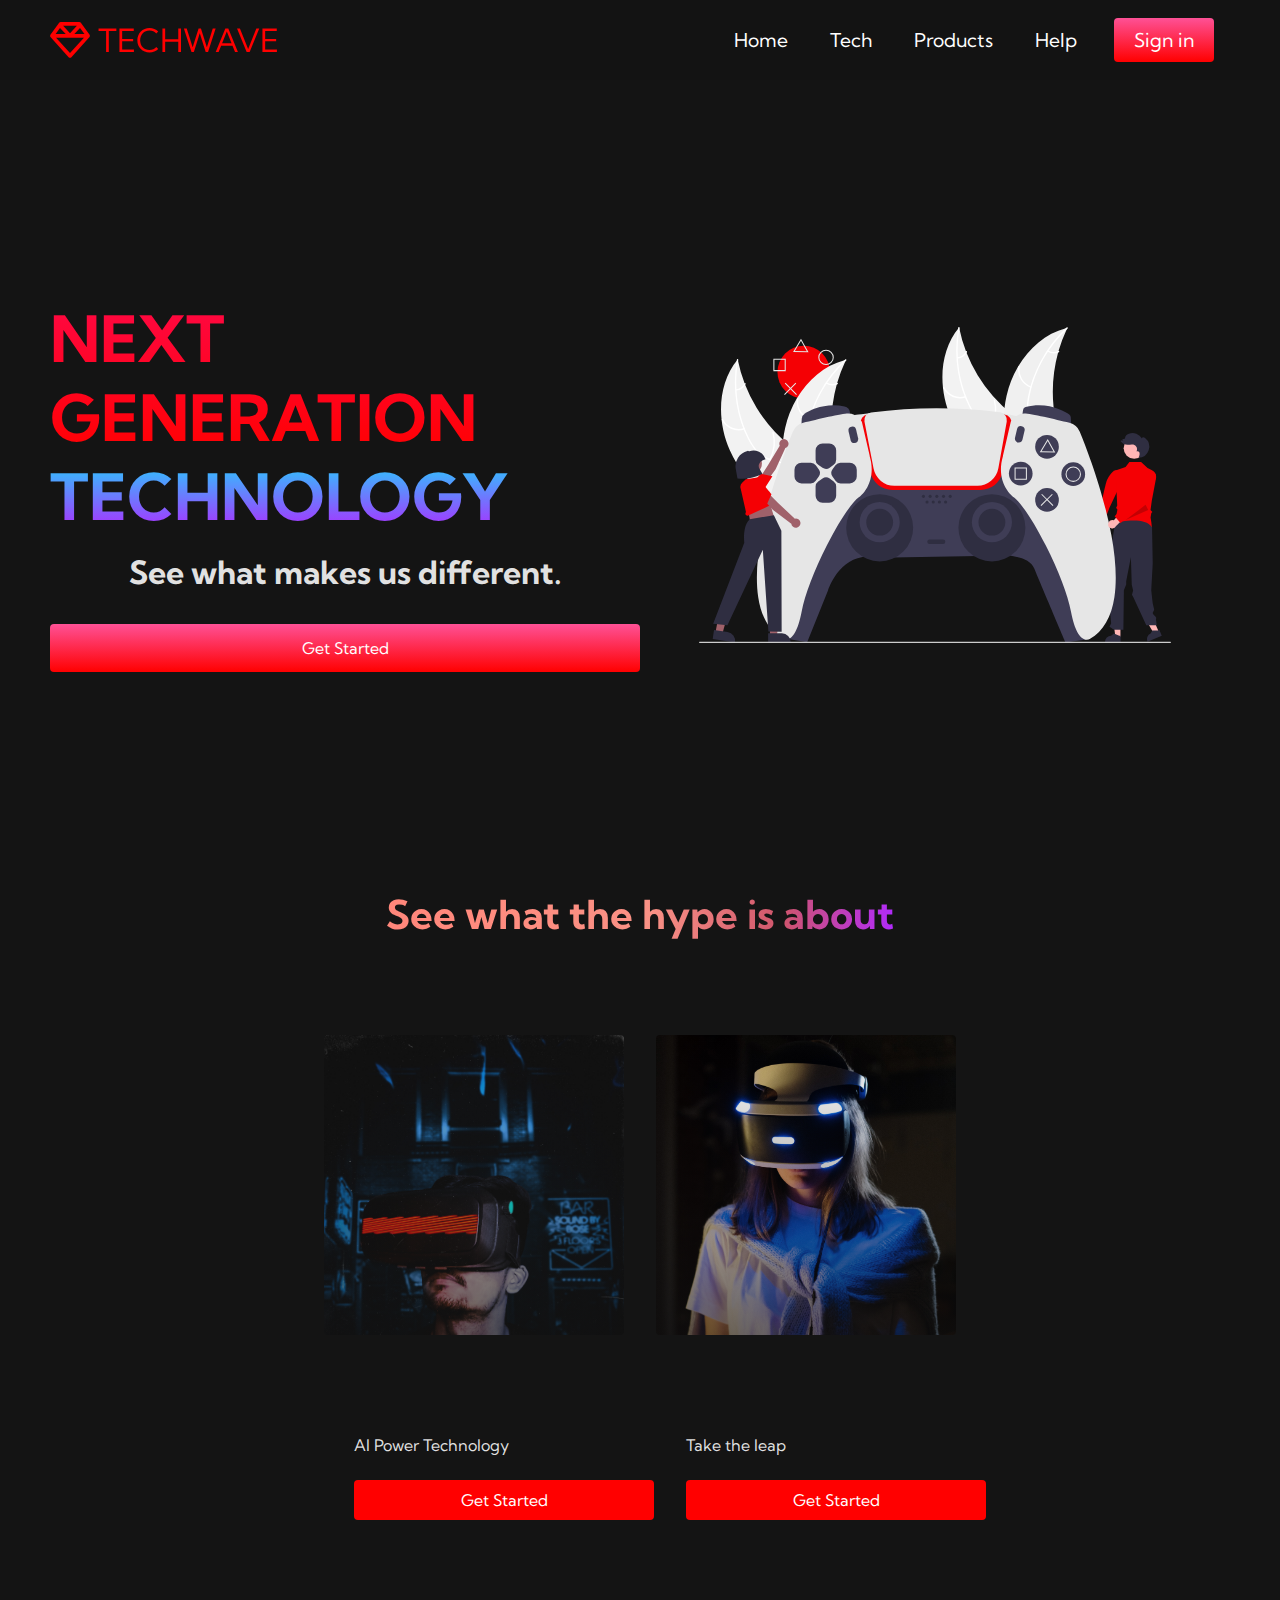
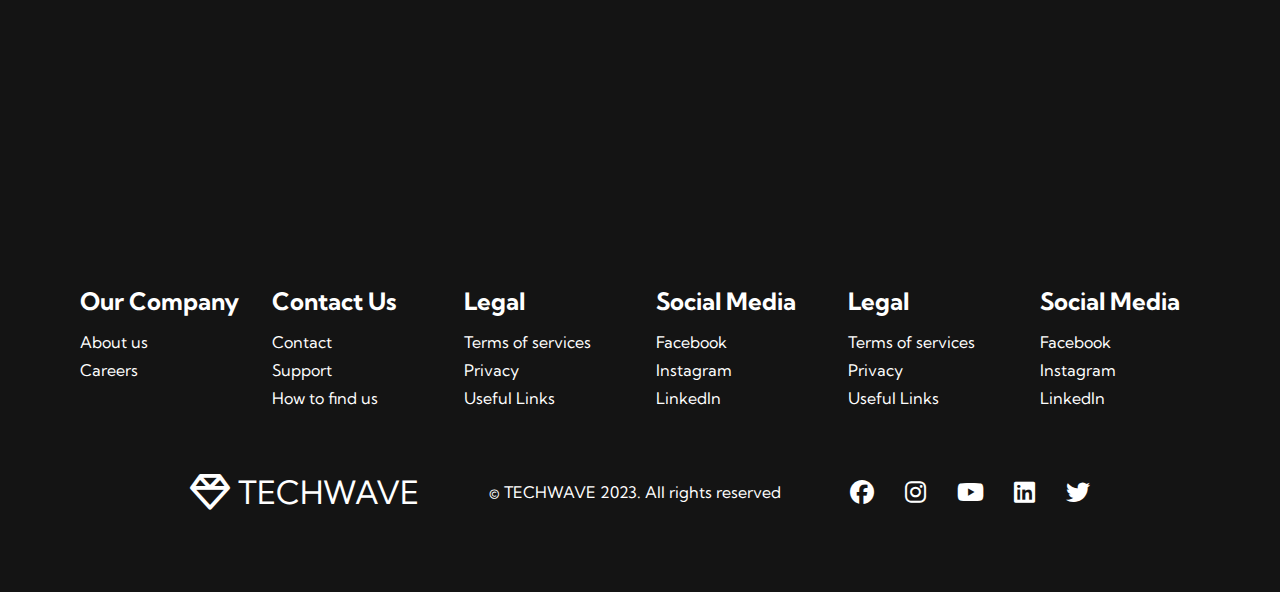
<file: HTML/index.html>
<!DOCTYPE html>
<html lang="en">
<head>
    <meta charset="UTF-8" />
    <meta name="viewport" 
    content="width=device-width,
    initial-scale=1.0" />
    
    <title>TECHWAVE Website</title>
    <link rel="stylesheet" href="../css/styles.css"/>
    <link rel="stylesheet" href="https://use.font-awesome.com/releases/v5.14.0/css/all.css" integrity="sha384-HzLeBuhoNPvSl5KYnjx0BT+WB0QEEqLprO+NBkkk5gbc67FTaL7XIGa2w1L0Xbgc" crossorigin="anonymous">
    <link href="https://fonts.googleapis.com/css2?family=Kumbh+Sans:wght@400;700&display=swap" rel="stylesheet"/>


    <link rel="stylesheet" href="https://cdnjs.cloudflare.com/ajax/libs/font-awesome/6.4.0/css/all.min.css"/> 

     <link rel="preconnect" href="https://fonts.googleapis.com">
<link rel="preconnect" href="https://fonts.gstatic.com" crossorigin>
<link href="https://fonts.googleapis.com/css2?family=Kumbh+Sans:wght@700&display=swap" rel="stylesheet">
    
</head>
<body onload="slider()">

   <!-- Navbar Section -->
    <nav class="navbar">
        <div class="navbar__container">
            <a href="/" id="navbar__logo"> <i class="fa-sharp fa-regular fa-gem fa-lg"></i>TECHWAVE</a>
                
            
            <div class="navbar__toggle" id="mobile-menu">
            <span class="bar"></span> 
            <span class="bar"></span>
            <span class="bar"></span>
        </div>
        <ul class="navbar__menu">
            <li class="navbar__item">
                <a href="index.html" class="navbar__links">Home</a> </li>
            <li class="navbar__item">
                <a href="https://www.wired.co.uk/topic/technology" class="navbar__links">Tech</a> </li>
            <li class="navbar__item">
                <a href="https://www.amazon.co.uk/s?k=technology&crid=27QIPYGIFZ1FQ&sprefix=technology%2Caps%2C247&ref=nb_sb_noss_1" class="navbar__links">Products</a>
            </li>
            <li class="navbar__item">
                <a href="contact.html" class="navbar__links">Help</a>
            </li>
            <li class="navbar__btn"><a href="../PHP/in.php" 
                class="button">Sign in</a></li>
        </ul>
        </div>
    </nav>

    <!-- Hero Section -->
    <div class="main">
        <div class="main__container">
            <div class="main__content">
                <h1>NEXT GENERATION</h1>
                <h2>TECHNOLOGY</h2>
                <P>See what makes us different.</P>
                <button class="main__btn"><a href="/">Get Started</a></button>
            </div>


            <div class ="slider">
                <div class="main__img--container">
                <img src="../images/pic1.svg" alt="pic" id="main__img"/> 
                <script src="../JavaScript/ap.js"></script>
            </div>
        </div>
    </div>
                

    <!-- Services Section -->
    <div class="services">
        <h1>See what the hype is about</h1>
        <div class="services__container">
            <div class="services__card">
                <p>AI Power Technology</p>
                <button>Get Started</button>
            </div>
            
            <div class="services__card">
                <p>Take the leap</p> 
                <button>Get Started</button>
            </div>
        </div>
    </div>

    <!-- Footer Section -->
    <div class="footer__container">
        <div class="footer__links">
            <div class="footer__link--wrapper">
                <div class="footer__link--items">
                    
                    <h2>Our Company</h2>
                    <a href="https://www.aboutamazon.co.uk/?utm_source=gateway&utm_medium=footer">About us</a>
                    <a href="https://www.amazon.jobs/en-gb">Careers</a>
                    
                </div>
                <div class="footer__link--items">
                    <h2>Contact Us</h2>
                    <a href="https:https://www.amazon.co.uk/gp/help/customer/display.html?tag=mh0a9-21&hvadid=&hvpos=&hvexid={aceid}&hvnetw=o&hvrand=&hvpone=&hvptwo=&hvqmt=e&hvdev=c&ref=pd_sl_8eu4js1kmd_e">Contact</a>
                    <a href="https://www.amazon.co.uk/gp/help/customer/display.html?tag=mh0a9-21&hvadid=&hvpos=&hvexid={aceid}&hvnetw=o&hvrand=&hvpone=&hvptwo=&hvqmt=e&hvdev=c&ref=pd_sl_8eu4js1kmd_e">Support</a>
                    <a href="https://www.google.com/maps">How to find us</a>
                    
                </div>
            </div>
             <div class="footer__link--wrapper">
                <div class="footer__link--items">
                    <h2>Legal</h2>
                    <a href="https://www.amazon.co.uk/gp/help/customer/display.html?nodeId=GLSBYFE9MGKKQXXM">Terms of services</a>
                    <a href="https://www.amazon.co.uk/gp/help/customer/display.html?nodeId=GX7NJQ4ZB8MHFRNJ">Privacy</a>
                    <a href="https://www.amazon.co.uk/gcx/Gifts-for-everyone/gfhz/?ref_=nav_cs_giftfinder">Useful Links</a>
                    
                </div>
                <div class="footer__link--items">
                    <h2>Social Media</h2>
                    <a href="https://en-gb.facebook.com/">Facebook<br></a>
                    <a href="https://www.instagram.com/">Instagram</a>
                    <a href="https://uk.linkedin.com/">LinkedIn</a>
                    
                    
                </div>
            </div>
            <div class="footer__link--wrapper">
                <div class="footer__link--items">
                    <h2>Legal</h2>
                    <a href="https://www.amazon.co.uk/gp/help/customer/display.html?nodeId=GLSBYFE9MGKKQXXM">Terms of services</a>
                    <a href="https://www.amazon.co.uk/gp/help/customer/display.html?nodeId=GX7NJQ4ZB8MHFRNJ">Privacy</a>
                    <a href="https://www.amazon.co.uk/gcx/Gifts-for-everyone/gfhz/?ref_=nav_cs_giftfinder">Useful Links</a>
                    
                </div>
                <div class="footer__link--items">
                    <h2>Social Media</h2>
                    <a href="https://en-gb.facebook.com/">Facebook<br></a>
                    <a href="https://www.instagram.com/">Instagram</a>
                    <a href="https://uk.linkedin.com/">LinkedIn</a>
                    
                    
                </div>
            </div>
        </div>
        <!-- Social media -->
        <section class="social__media">
            <div class="social__media--wrap">
              <div class="footer__logo">
                <a href="/" id="footer__logo"><i class="fa-sharp fa-regular fa-gem fa-lg"></i>TECHWAVE</a>
              </div>
              <p class="website__rights">© TECHWAVE 2023. All rights reserved</p>
              <div class="social__icons">
                <a href="/" class="social__icon--link" target="_blank"
                  ><i class="fab fa-facebook"></i
                ></a>
                <a href="/" class="social__icon--link"
                  ><i class="fab fa-instagram"></i
                ></a>
                <a href="/" class="social__icon--link"
                  ><i class="fab fa-youtube"></i
                ></a>
                <a href="/" class="social__icon--link"
                  ><i class="fab fa-linkedin"></i
                ></a>
                <a href="/" class="social__icon--link"
                  ><i class="fab fa-twitter"></i
                ></a>
              </div>
            </div>
          </section>
    </div>
</div>
  <script src="../JavaScript/app.js"></script>
    
</body>
</html>
</file>
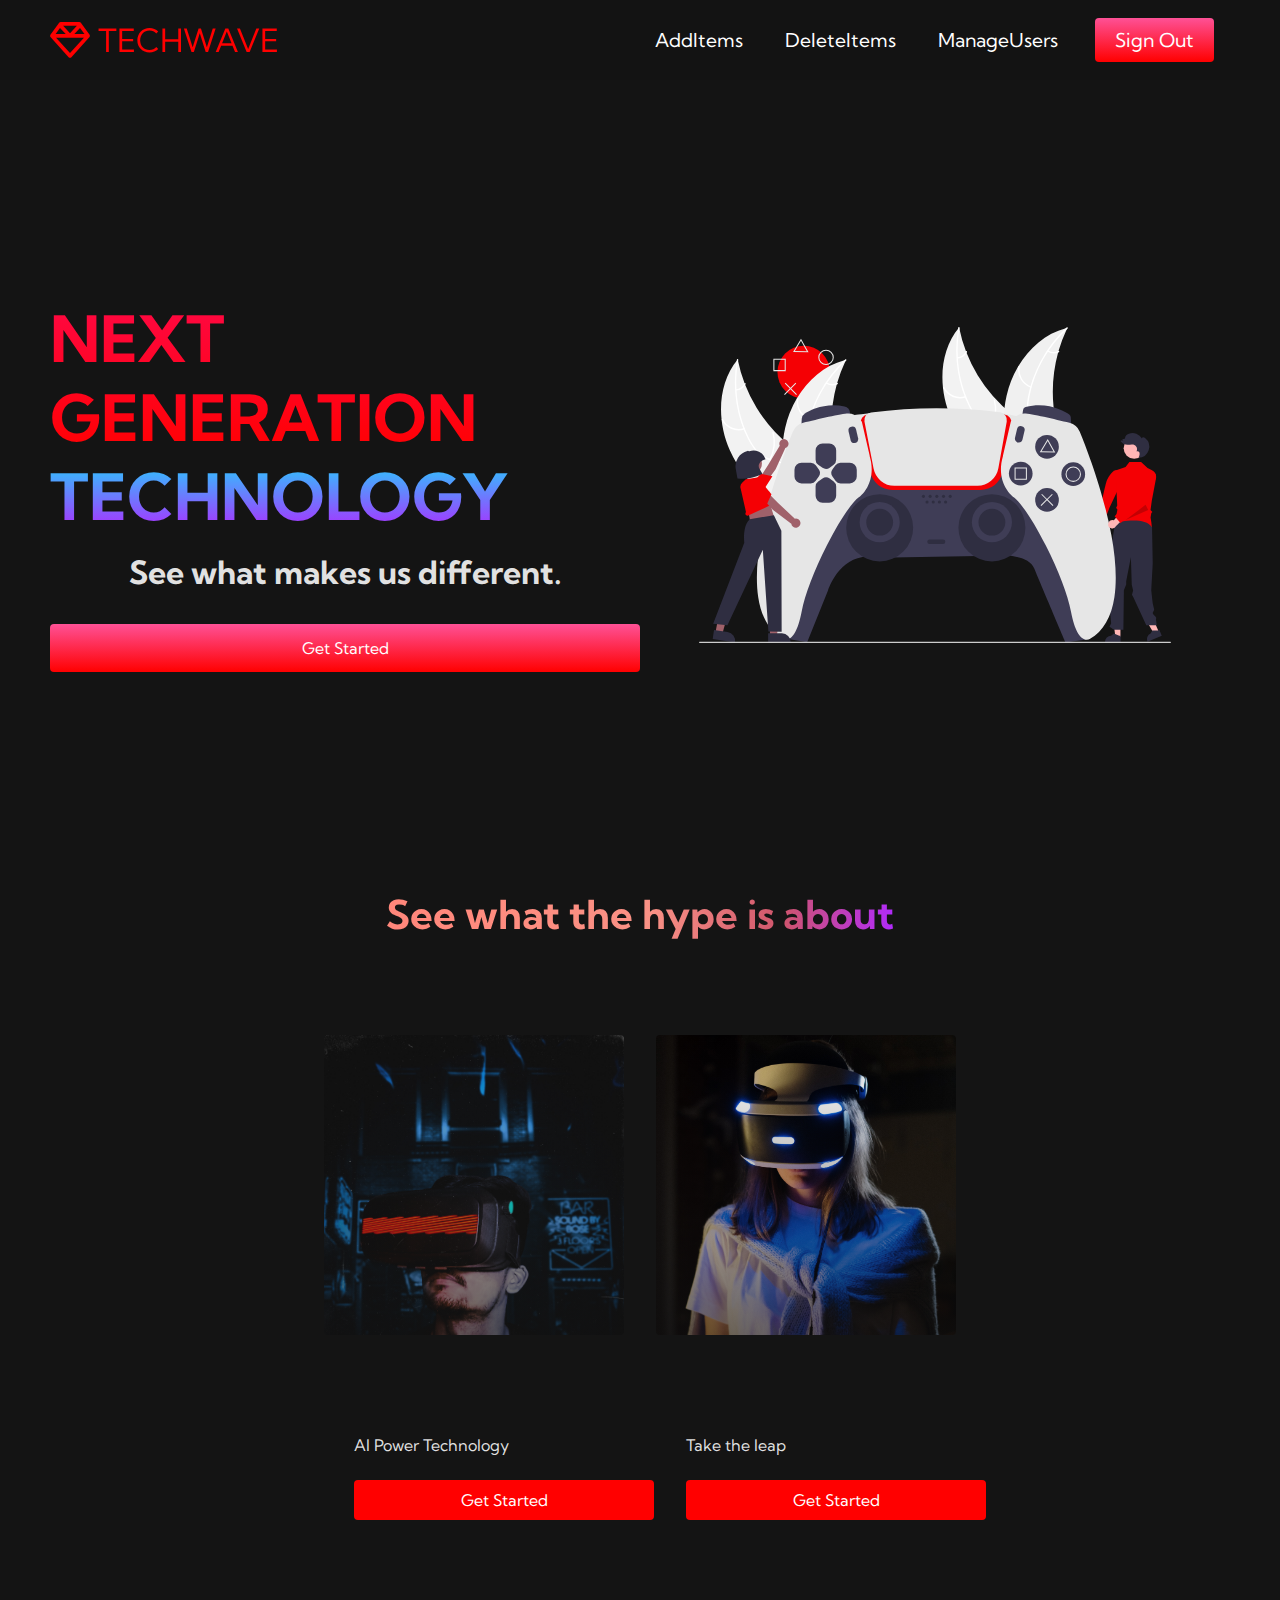
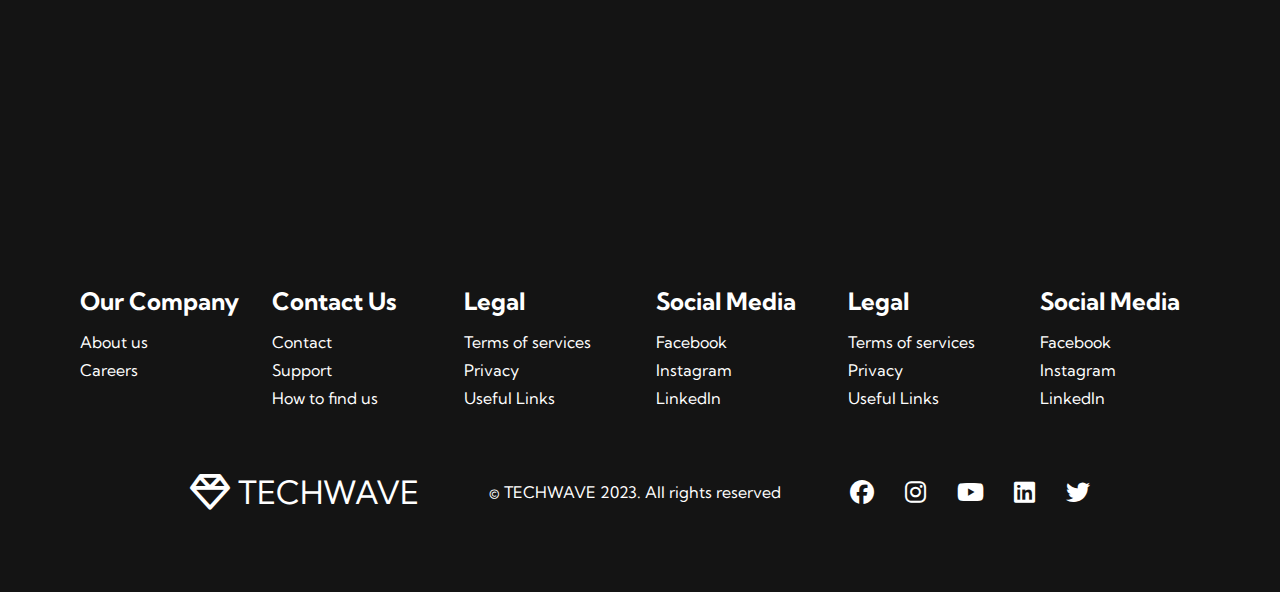
<file: HTML/AdminIndex.html>
<!DOCTYPE html>
<html lang="en">
<head>
    <meta charset="UTF-8" />
    <meta name="viewport" 
    content="width=device-width,
    initial-scale=1.0" />
    
    <title>TECHWAVE Website</title>
    <link rel="stylesheet" href="../css/styles.css"/>
    <link rel="stylesheet" href="https://use.font-awesome.com/releases/v5.14.0/css/all.css" integrity="sha384-HzLeBuhoNPvSl5KYnjx0BT+WB0QEEqLprO+NBkkk5gbc67FTaL7XIGa2w1L0Xbgc" crossorigin="anonymous">
    <link href="https://fonts.googleapis.com/css2?family=Kumbh+Sans:wght@400;700&display=swap" rel="stylesheet"/>


    <link rel="stylesheet" href="https://cdnjs.cloudflare.com/ajax/libs/font-awesome/6.4.0/css/all.min.css"/> 

     <link rel="preconnect" href="https://fonts.googleapis.com">
<link rel="preconnect" href="https://fonts.gstatic.com" crossorigin>
<link href="https://fonts.googleapis.com/css2?family=Kumbh+Sans:wght@700&display=swap" rel="stylesheet">
    
</head>
<body onload="slider()">

   <!-- Navbar Section -->
    <nav class="navbar">
        <div class="navbar__container">
            <a href="/" id="navbar__logo"> <i class="fa-sharp fa-regular fa-gem fa-lg"></i>TECHWAVE</a>
                
            
            <div class="navbar__toggle" id="mobile-menu">
            <span class="bar"></span> 
            <span class="bar"></span>
            <span class="bar"></span>
        </div>
        <ul class="navbar__menu">
            
            <li class="navbar__item">
                <a href="FormsToAddItems.html" class="navbar__links">AddItems</a> </li>
            <li class="navbar__item">
                <a href="../PHP/displayproducts.php" class="navbar__links">DeleteItems</a></li>
            <li class="navbar__item">
                <a href="../PHP/displayUsers.php" class="navbar__links">ManageUsers</a>
            </li>
            <li class="navbar__btn"><a href="index.HTML" 
                class="button">Sign Out</a></li>
        </ul> 
        </div>
    </nav>

    <!-- Hero Section -->
    <div class="main">
        <div class="main__container">
            <div class="main__content">
                <h1>NEXT GENERATION</h1>
                <h2>TECHNOLOGY</h2>
                <P>See what makes us different.</P>
                <button class="main__btn"><a href="/">Get Started</a></button>
            </div>


            <div class ="slider">
                <div class="main__img--container">
                <img src="../images/pic1.svg" alt="pic" id="main__img"/> 
                <script src="../JavaScript/ap.js"></script>
            </div>
        </div>
    </div>
                

    <!-- Services Section -->
    <div class="services">
        <h1>See what the hype is about</h1>
        <div class="services__container">
            <div class="services__card">
                <!-- <p>Experience Bliss</h6> -->
                <p>AI Power Technology</p>
                <button>Get Started</button>
            </div>
            <div class="services__card">
                 <!-- <h2>Are you Ready?</h2> -->
                <p>Take the leap</p> 
                <button>Get Started</button>
            </div>
        </div>
    </div>

    <!-- Footer Section -->
    <div class="footer__container">
        <div class="footer__links">
            <div class="footer__link--wrapper">
                <div class="footer__link--items">
                    
                    <h2>Our Company</h2>
                    <a href="https://www.aboutamazon.co.uk/?utm_source=gateway&utm_medium=footer">About us</a>
                    <a href="https://www.amazon.jobs/en-gb">Careers</a>
                    
                </div>
                <div class="footer__link--items">
                    <h2>Contact Us</h2>
                    <a href="https:https://www.amazon.co.uk/gp/help/customer/display.html?tag=mh0a9-21&hvadid=&hvpos=&hvexid={aceid}&hvnetw=o&hvrand=&hvpone=&hvptwo=&hvqmt=e&hvdev=c&ref=pd_sl_8eu4js1kmd_e">Contact</a>
                    <a href="https://www.amazon.co.uk/gp/help/customer/display.html?tag=mh0a9-21&hvadid=&hvpos=&hvexid={aceid}&hvnetw=o&hvrand=&hvpone=&hvptwo=&hvqmt=e&hvdev=c&ref=pd_sl_8eu4js1kmd_e">Support</a>
                    <a href="https://www.google.com/maps">How to find us</a>
                    
                </div>
            </div>
             <div class="footer__link--wrapper">
                <div class="footer__link--items">
                    <h2>Legal</h2>
                    <a href="https://www.amazon.co.uk/gp/help/customer/display.html?nodeId=GLSBYFE9MGKKQXXM">Terms of services</a>
                    <a href="https://www.amazon.co.uk/gp/help/customer/display.html?nodeId=GX7NJQ4ZB8MHFRNJ">Privacy</a>
                    <a href="https://www.amazon.co.uk/gcx/Gifts-for-everyone/gfhz/?ref_=nav_cs_giftfinder">Useful Links</a>
                    
                </div>
                <div class="footer__link--items">
                    <h2>Social Media</h2>
                    <a href="https://en-gb.facebook.com/">Facebook<br></a>
                    <a href="https://www.instagram.com/">Instagram</a>
                    <a href="https://uk.linkedin.com/">LinkedIn</a>
                    
                    
                </div>
            </div>
            <div class="footer__link--wrapper">
                <div class="footer__link--items">
                    <h2>Legal</h2>
                    <a href="https://www.amazon.co.uk/gp/help/customer/display.html?nodeId=GLSBYFE9MGKKQXXM">Terms of services</a>
                    <a href="https://www.amazon.co.uk/gp/help/customer/display.html?nodeId=GX7NJQ4ZB8MHFRNJ">Privacy</a>
                    <a href="https://www.amazon.co.uk/gcx/Gifts-for-everyone/gfhz/?ref_=nav_cs_giftfinder">Useful Links</a>
                    
                </div>
                <div class="footer__link--items">
                    <h2>Social Media</h2>
                    <a href="https://en-gb.facebook.com/">Facebook<br></a>
                    <a href="https://www.instagram.com/">Instagram</a>
                    <a href="https://uk.linkedin.com/">LinkedIn</a>
                    
                    
                </div>
            </div>
        </div>
        <!-- Social media -->
        <section class="social__media">
            <div class="social__media--wrap">
              <div class="footer__logo">
                <a href="/" id="footer__logo"><i class="fa-sharp fa-regular fa-gem fa-lg"></i>TECHWAVE</a>
              </div>
              <p class="website__rights">© TECHWAVE 2023. All rights reserved</p>
              <div class="social__icons">
                <a href="/" class="social__icon--link" target="_blank"
                  ><i class="fab fa-facebook"></i
                ></a>
                <a href="/" class="social__icon--link"
                  ><i class="fab fa-instagram"></i
                ></a>
                <a href="/" class="social__icon--link"
                  ><i class="fab fa-youtube"></i
                ></a>
                <a href="/" class="social__icon--link"
                  ><i class="fab fa-linkedin"></i
                ></a>
                <a href="/" class="social__icon--link"
                  ><i class="fab fa-twitter"></i
                ></a>
              </div>
            </div>
          </section>
    </div>
</div>
  <script src="../JavaScript/app.js"></script>
    
</body>
</html>
</file>
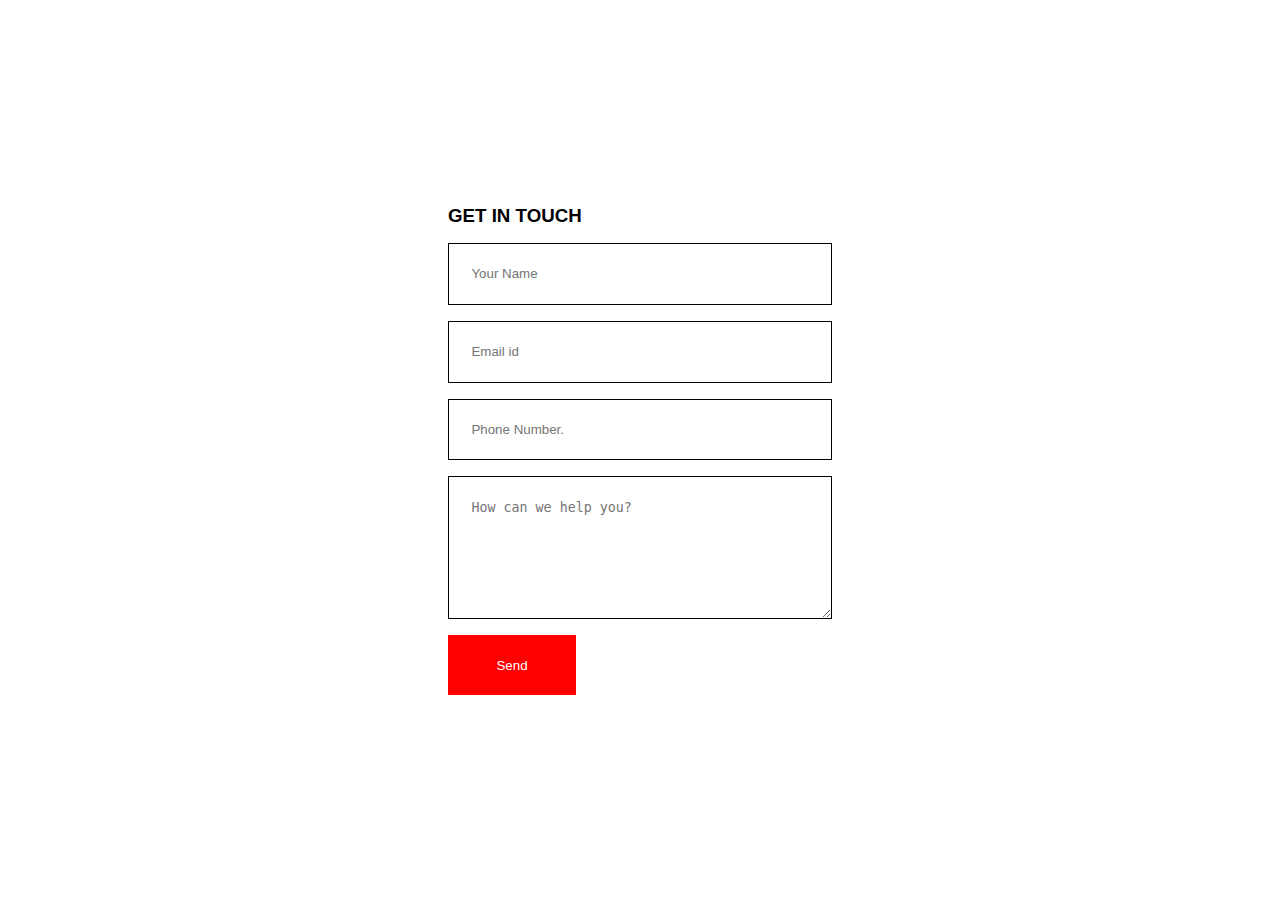
<file: HTML/contact.html>
<!DOCTYPE html>
<html lang="en">
<head>
    <meta name="viewport" content="width=device-width, initial-scale=1.0">
    <title>Document</title>
    <link rel="stylesheet" href="../css/formstyle.css">
</head>
<body>
    <div class="container">
        <form onsubmit="sendEmail(); reset(); return false;">
            <h3>GET IN TOUCH</h3>
            <input type="text" id="name" placeholder="Your Name" required>
            <input type="email" id="email" placeholder="Email id" required>
            <input type="text" id="phone" placeholder="Phone Number." required>
            <textarea id="message" rows="4" placeholder="How can we help you?"></textarea>
            <button type="submit">Send</button>
        </form>
    </div>
    <script src="https://smtpjs.com/v3/smtp.js"></script>
    <script>
        function sendEmail() {
            Email.send({
                Host : "smtp.gmail.com",
                Username : "hassanfarooq105964@gmail.com",
                Password : "HassanHa10Fa20",
                To : 'hassanfarooq105964@outlook.com',
                From : document.getElementById("email").value,
                Subject : "New Contact Form Enquiry",
                Body : "And this is the body"
            }).then(
                message => alert(message)
            );
        }
    </script>
</body>
</html>
</file>
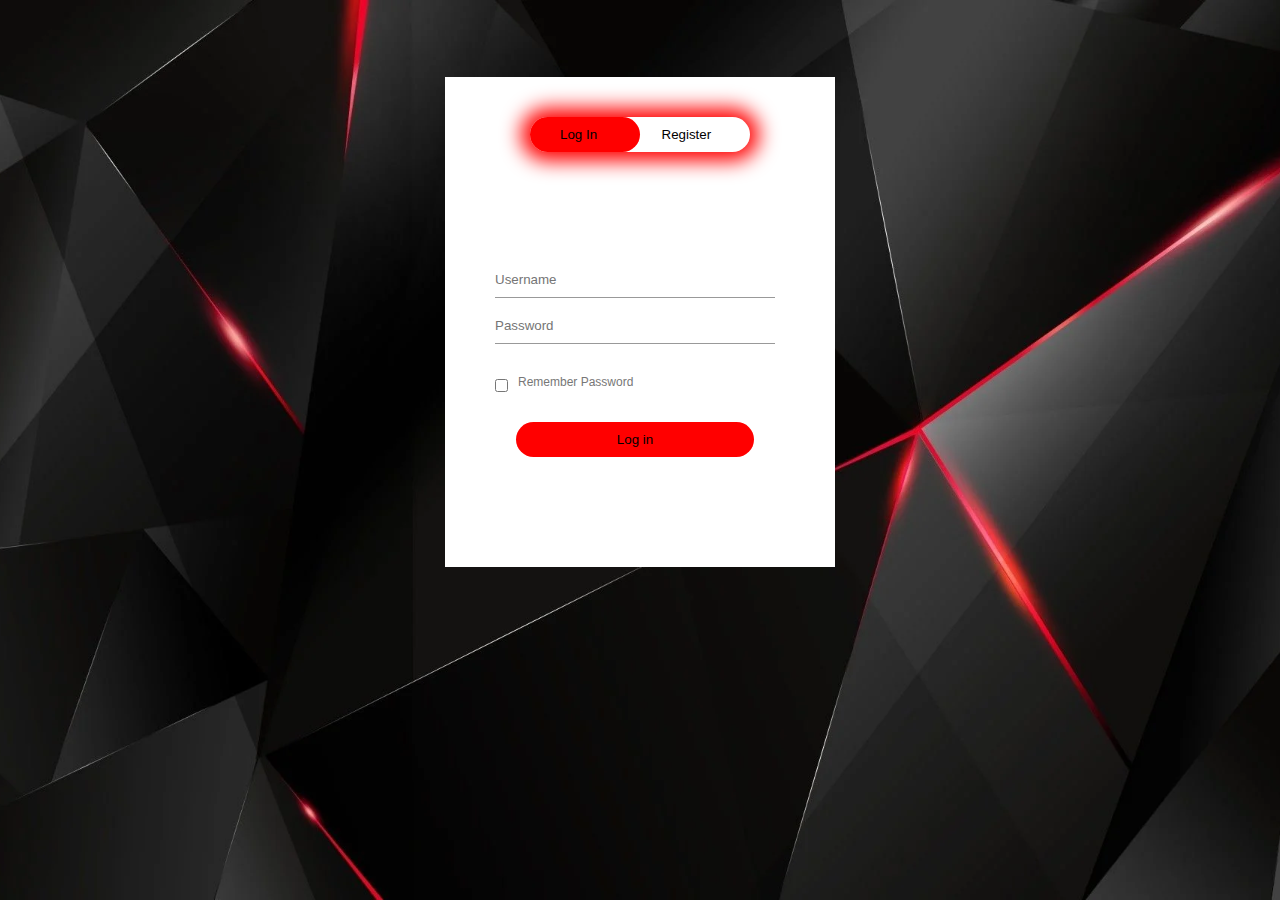
<file: HTML/in.html>
<html>
    <head>
        <title>Login Form</title>
        <link rel="stylesheet" href="../css/style.css">
        <!-- href="https://stackpath.bootstrapcdn.com/bootstrap/4.1.3/css/bootstrap.min.css"> -->
    </head>
    <body>


    <!-- *the background of the page* -->
        <div class="hero">
            <div class="form-box">
                <div class="button-box">
                     <div id="btn"></div>
                     <button type="button" class="toggle-btn"onclick="login()">Log In</button>
                     <button type="button" class="toggle-btn"onclick="register()">Register</button>
                </div>
            
                <!-- Login card -->
            <form action="../PHP/validation.php" method="post" id = "login" class="input-group">
                <input type="text" name = "user" class="input-field" placeholder="Username" required>
                <input type="password" name = "password" class="input-field" placeholder="Password" required>
                <input type="checkbox" class="check-box"> <span>Remember Password</span>
                <button type="submit" class="submit-btn">Log in</button>
            </form>


            <!-- Registration card -->
            <form action="../PHP/registration.php" method="post" id = "register" class="input-group">
                <input type="text" name= "user" class="input-field" placeholder="Username" required>
                 <input type="email" name = "eee" class="input-field" placeholder="Email Address" required>
                <input type="password" name = "password" class="input-field" placeholder="Password" required>
                <input type="text" name = "role" class="input-field" placeholder="Role" required>
                <input type="checkbox" class="check-box"> <span>I agree to the terms & conditions</span>
                <button type="submit" class="submit-btn">Register</button>
            </form>



        </div>

            </div>
            <script src="../JavaScript/app.js">
                
            </script>

</body>
</html>
</file>
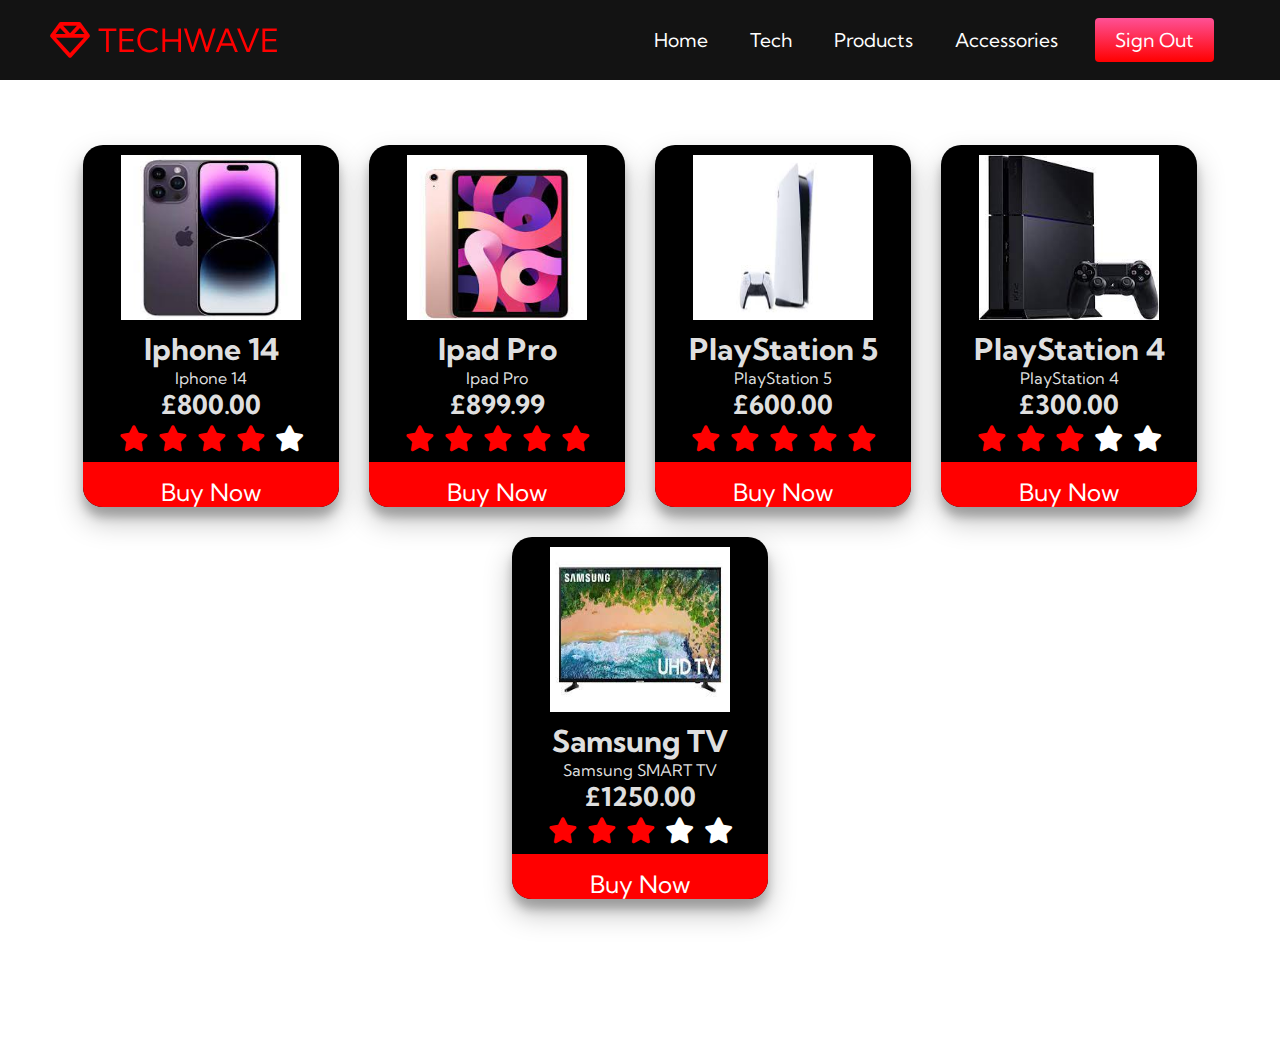
<file: HTML/product.html>
<!DOCTYPE html>
<html lang="en">
<head>
    <meta charset="UTF-8" />
    <meta name="viewport" 
    content="width=device-width,
    initial-scale=1.0" />
    
    <title>TECHWAVE Website</title>
    <link rel="stylesheet" href="../css/styles.css"/>
    <!-- <link rel="stylesheet" href="https://use.font-awesome.com/releases/v5.14.0/css/all.css" integrity="sha384-HzLeBuhoNPvSl5KYnjx0BT+WB0QEEqLprO+NBkkk5gbc67FTaL7XIGa2w1L0Xbgc" crossorigin="anonymous">
    <link href="https://fonts.googleapis.com/css2?family=Kumbh+Sans:wght@400;700&display=swap" rel="stylesheet"/> -->


    <link rel="stylesheet" href="https://cdnjs.cloudflare.com/ajax/libs/font-awesome/6.4.0/css/all.min.css"/> 

     <link rel="preconnect" href="https://fonts.googleapis.com">
<link rel="preconnect" href="https://fonts.gstatic.com" crossorigin>
<link href="https://fonts.googleapis.com/css2?family=Kumbh+Sans:wght@700&display=swap" rel="stylesheet">
    
</head>
<body>
   <!-- Navbar Section -->
    <nav class="navbar">
        <!-- the border for the logo -->
        <div class="navbar__container">
            <!-- website logo -->
            <a href="/" id="navbar__logo"> <i class="fa-sharp fa-regular fa-gem fa-lg"></i>TECHWAVE</a>
              
            
            <div class="navbar__toggle" id="mobile-menu">
            <span class="bar"></span> 
            <span class="bar"></span>
            <span class="bar"></span>
        </div>
        <ul class="navbar__menu">


                
                <!-- <div class="search-box">
                    <input class="search-txt" type="text" name="" placeholder="What are you looking for?">
                    <a class="search-btn" href="#">
                        <i class="fas fa-search"></i>
                    </a>
                </div> -->
            <li class="navbar__item">
                <a href="index.html" class="navbar__links">Home</a> </li>
            <li class="navbar__item">
                <a href="tech.html" class="navbar__links">Tech</a> </li>
            <li class="navbar__item">
                <a href="/" class="navbar__links">Products</a>
            </li>
            <li class="navbar__item">
                <a href="/" class="navbar__links">Accessories</a>
            </li>  
            <li class="navbar__btn"><a href="index.html" 
                class="button">Sign Out</a></li>
        </ul>
        </div>
    </nav>

   
        
<div class="gallery">


    <div class="content">
        <img src="../images/iphone.jpg">
        <h3>Iphone 14</h3>
        <p> Iphone 14</p>
        <h6>£800.00</h6>
        <ul>
            <li><i class="fa fa-star checked"></i></li>
            <li><i class="fa fa-star checked"></i></li>
            <li><i class="fa fa-star checked"></i></li>
            <li><i class="fa fa-star checked"></i></li>
            <li><i class="fa fa-star"></i></li>
        </ul>
        <button class = "buy-1">Buy Now</button>
    </div>


    <div class="content">
        <img src="../images/ipad.jpg">
        <h3>Ipad Pro</h3>
        <p>Ipad Pro </p>
        <h6>£899.99</h6>
        <ul>
            <li><i class="fa fa-star checked"></i></li>
            <li><i class="fa fa-star checked"></i></li>
            <li><i class="fa fa-star checked"></i></li>
            <li><i class="fa fa-star checked"></i></li>
            <li><i class="fa fa-star checked"></i></li>
        </ul>
        <button class = "buy-1">Buy Now</button>
    </div>



    <div class="content">
        <img src="../images/ps5.jpg">
        <h3>PlayStation 5</h3>
        <p>PlayStation 5 </p>
        <h6>£600.00</h6>
        <ul>
            <li><i class="fa fa-star checked"></i></li>
            <li><i class="fa fa-star checked"></i></li>
            <li><i class="fa fa-star checked"></i></li>
            <li><i class="fa fa-star checked"></i></li>
            <li><i class="fa fa-star checked"></i></li>
        </ul>
        <button class = "buy-1">Buy Now</button>
    </div>


    <div class="content">
        <img src="../images/ps4.jpg">
        <h3>PlayStation 4</h3>
        <p>PlayStation 4 </p>
        <h6>£300.00</h6>
        <ul>
            <li><i class="fa fa-star checked"></i></li>
            <li><i class="fa fa-star checked"></i></li>
            <li><i class="fa fa-star checked"></i></li>
            <li><i class="fa fa-star "></i></li>
            <li><i class="fa fa-star "></i></li>
        </ul>
        <button class = "buy-1">Buy Now</button>
    </div>


    <div class="content">
        <img src="../images/samsungTv.jpg">
        <h3>Samsung TV</h3>
        <p>Samsung SMART TV  </p>
        <h6>£1250.00</h6>
        <ul>
            <li><i class="fa fa-star checked"></i></li>
            <li><i class="fa fa-star checked"></i></li>
            <li><i class="fa fa-star checked"></i></li>
            <li><i class="fa fa-star "></i></li>
            <li><i class="fa fa-star "></i></li>
        </ul>
        <button class = "buy-1">Buy Now</button>
    </div>



    



</div>


<div class="social__media">
    <div class="social__media--wrap">
        <a href="/" id="footer__logo"><i class="fa-sharp fa-regular fa-gem fa-lg"></i>TECHWAVE</a>
    </div>
    <p class="website__rights">© TECHWAVE 2023. All rights reserved</p>
    <div class="social__icons">
        <a href="/" class="social__icon--link" target ="_blank">
            <i class="fab fa-facebook"></i>
        </a>
        <a href="/" class="social__icon--link" target ="_blank">
            <i class="fab fa-instagram"></i>
        </a>
        <a href="/" class="social__icon--link" target ="_blank">
            <i class="fab fa-twitter"></i>
        </a>
        <a href="/" class="social__icon--link" target ="_blank">
            <i class="fab fa-linkedIn"></i>
        </a>
        <a href="/" class="social__icon--link" target ="_blank">
            <i class="fab fa-youtube"></i>
        </a>
    </div>
</div>
</div>
</div>

    <script src="../JavaScript/app.js"></script>
</body>
</html>
</file>
<file: css/styles.css>
* {
    box-sizing: border-box;
    margin: 0;
    padding: 0;
    font-family: 'kumbh Sans', sans-serif;
}

body, html{
    margin: 0;
    padding: 0;
}


.navbar {
    background: #131313;
    height: 80px;
    display: flex;
    justify-content: center;
    align-items: center;
    font-size: 1.2rem;
    position: sticky;
    top: 0;
    z-index: 999;
}

.navbar__container {
    display: flex;
    justify-content: space-between;
    height: 80px;
    z-index: 1;
    width: 100%;
    max-width: 1300px;
    margin: 0 auto;
    padding: 0 50px;
}

#navbar__logo {
    background-color: red;
    background-image: linear-gradient(to top, #ff0844, 0%, red 100%);
    background-size: 100%;
    -webkit-background-clip: text;
    -moz-background-clip: text;
    -webkit-text-fill-color: transparent;
    -moz-text-fill-color: transparent;
    display: flex;
    align-items: center;
    cursor: pointer;
    text-decoration: none;
    font-size: 2rem;
}

.fa-sharp {
    margin-right: 0.5rem;
}

.navbar__menu {
    display: flex;
    align-items: center;
    list-style: none;
    text-align: center;
}

.navbar__item {
    height: 80px;
}

.navbar__links {
    color: #fff;
    display: flex;
    align-items: center;
    justify-content: center;
    text-decoration: none;
    padding: 0 1rem;
    height: 100%;
}

.navbar__btn {
    display: flex;
    justify-content: center;
    align-items: center;
    padding: 0 1rem;
    width: 100%;
}

.button {
    display: flex;
    justify-content: center;
    align-items: center;
    text-decoration: none;
    padding: 10px 20px;
    height: 100%;
    width: 100%;
    border: none;
    outline: none;
    border-radius: 4px;
    background: linear-gradient(to top, red 0%, #fe5196 100%);;
    color: #fff;
}

.button:hover {
    background: #4837ff;
    transition: all 0.3s ease;
}

.navbar__links:hover {
    color: red;
    transition: all 0.3s ease;
}

@media screen and (max-width: 960px) {
    .navbar__container {
        display: flex;
        justify-content: space-between;
        height: 80px;
        z-index: 1;
        width: 100%;
        max-width: 1300px;
        padding: 0;
    }

    .navbar__menu {
        display: grid;
        grid-template-columns: auto;
        margin: 0;
        width: 100%;
        position: absolute;
        top: -1000px;
        opacity: 0;
        transition: all 0.5s ease;
        height: 50vh;
        z-index: -1;
        background: #131313;
    }

    .navbar__menu.active {
        background: #131313;
        top: 100%;
        opacity: 1;
        transition: all 0.5s ease;
        z-index: 99;
        height: 50vh;
        font-size: 1.6rem;
    }

    #navbar__logo {
        padding-left: 25px;
    }

    .navbar__toggle .bar {
        width: 25px;
        height: 3px;
        margin: 5px auto;
        transition: all 0.3s ease-in-out;
        background: #fff;
    }

    .navbar__item {
        width: 100%;
    }

    .navbar__links {
        text-align: center;
        padding: 2rem;
        width: 100%;
        display: table;
    }

    #mobile-menu {
        position: absolute;
        top: 20%;
        right: 5%;
        transform: translate(5%, 20%);
    }

    .navbar__btn {
        padding-bottom: 2em;
    }

    .button {
        display: flex;
        justify-content: center;
        align-items: center;
        width: 80%;
        height: 80px;
        margin: 0;
    }

    .navbar__toggle .bar {
        display: block;
        cursor: pointer;
    }

    #mobile-menu.is-active .bar:nth-child(2)  {
        opacity: 0;
    }

    #mobile-menu.is-active .bar:nth-child(1)  {
        transform: translateY(8px) rotate(45deg);
    }

    #mobile-menu.is-active .bar:nth-child(3)  {
        transform: translateY(-8px) rotate(-45deg);
    }
}

/* Hero Section */
.main {
    background-color: #141414;
    width: fit-content;
    height: fit-content;
}

.main__container {
    display: grid;
    grid-template-columns: 1fr 1fr;
    align-items: center;
    justify-self: center;
    margin: 0 auto;
    height: 90vh;
    background-color: #141414;
    z-index: 1;
    width: 100%;
    max-width: 1300px;
    padding: 0 50px;
}

.main__content h1 {
    font-size: 4rem;
    background-color: #ff8177;
    background-image: linear-gradient(to top, red 0%, #ff0844 100%);
    background-size: 100%;
    -webkit-background-clip: text;
    -moz-background-clip: text;
    -webkit-text-fill-color: transparent;
    -moz-text-fill-color: transparent;
}

.main__content h2 {
    font-size: 4rem;
    background-color: #ff8177;
    background-image: linear-gradient(to top, #b721ff 0%, #21d4fd 100%);
    background-size: 100%;
    -webkit-background-clip: text;
    -moz-background-clip: text;
    -webkit-text-fill-color: transparent;
    -moz-text-fill-color: transparent;
}

.main__content p {
    margin-top: 1rem;
    font-size: 2rem;
    font-weight: 700;
}


.main__btn {
    font-size: 1rem;
    background-image: linear-gradient(to top, red 0%, #fe5196 100%);
    padding: 14px 32px;
    border: none;
    border-radius: 4px;
    color: #fff;
    margin-top: 2rem;
    cursor: pointer;
    position: relative;
    transition: all 0.35s;
    outline: none;
}

.main__btn a {
    position: relative;
    z-index: 2;
    color: #fff;
    text-decoration: none;
}

.main__btn:after {
    position: absolute;
    content: '';
    top: 0;
    left: 0;
    width: 0;
    height: 100%;
    background: #4837ff;
    transition: all 0.35s;
    border-radius: 4px;
}

.main__btn:hover {
    color: #fff;
}

.main__btn:hover:after {
    width: 100%;
}

.main__img--container {
    text-align: center;
}

#main__img {
    height: 80%;
    width: 80%;
}

/* Mobile Responsive */
@media screen and (max-width: 768px) {
    .main__container {
        display: grid;
        grid-template-columns: auto;
        align-items: center;
        justify-self: center;
        width: 100%;
        margin: 0 auto;
        height: 90vh;
    }

    .main__content {
        text-align: center;
        margin-bottom: 4rem;
    }

    .main__content h1 {
        font-size: 2.5rem;
        margin-top: 2rem;
    }


    .main__content h2 {
        font-size: 3rem;
    }

    .main__content p {
        margin-top: 1rem;
        font-size: 1.5rem;
    }
}


@media screen and (max-width: 480%) {
    .main__content h1 {
        font-size: 2rem;
        margin-top: 3rem;
    }

    .main__content h2 {
        font-size: 2rem;
    }

    .main__content p {
        margin-top: 2rem;
        font-size: 1.5rem;
    }

    .main__btn {
        padding: 12px 36px;
        margin: 2.5rem 0;
    }
}

/* Services Section CSS */
.services {
    background: #141414;
    display: flex;
    flex-direction: column;
    align-items: center;
    height: 100vh;
}

.services h1 {
    background-color: #ff8177;
    background-image: linear-gradient(
        to right,
        #ff8177 0%,
        #ff867a 0%,
        #ff8c7f 21%,
        #f99185 52%,
        #cf556c 78%,
        #b12afb 100%
    );
    background-size: 100%;
    margin-bottom: 5rem;
    font-size: 2.5rem;
    -webkit-background-clip: text;
    -moz-background-clip: text;
    -webkit-text-fill-color: transparent;
    -mox-text-fill-color: transparent;
}

.services__container {
    display: flex;
    justify-content: center;
    flex-wrap: wrap;
}

.services__card {
    margin: 1rem;
    height: 300px;
    width: 300px;
    border-radius: 4px;
    background-image: linear-gradient(to bottom, rgba(0,0,0,0) 0%, rgba(17, 17, 17, 0.6) 100%), url("../images/vr.jpg");
    background-size: cover;
    position: relative;
    color: #fff;
}


.services__card:nth-child(2) {
    background-image: linear-gradient(to bottom, rgba(0, 0, 0, 0) 0%, rgba(17, 17, 17, 0.6) 100%), url("../images/torch.jpg");
}

.services h2 {
    position: absolute;
    top: 350%;
    left: 30px;
}

.services__card p {
    position: absolute;
    top: 400px;
    left: 30px;
}

.services__card button {
    color: #fff;
    padding: 10px 20px;
    border: none;
    outline: none;
    border-radius: 4px;
    background: red;
    position: absolute;
    top: 440px;
    left: 30px;
    font-size: 1rem;
    cursor: pointer;
}

.services__card:hover {
    transform: scale(1.075);
    transition: 0.2s ease-in;
    cursor: pointer;
}

@media screen and (max-width: 960px) {
    .services {
        height: 1600px;
    }

    .services h1 {
        font-size: 2rem;
        margin-top: 12rem;
    }
}

@media screen and (max-width: 480px) {
    .services {
        height: 1400px;
    }

    .services h1 {
        font-size: 1.2rem;
    }

    .services__card {
        width: 300px;
    }
}

/* Footer CSS */

.footer__container {
    background-color: #141414;
    padding: 5rem 0;
    display: flex;
    flex-direction: column;
    justify-content: center;
    align-items: center;
}

#footer__logo {
    color: #fff;
    display: flex;
    align-items: center;
    cursor: pointer;
    text-decoration: none;
    font-size: 2rem;
}

.footer__links {
    width: 100%;
    max-width: 1000px;
    display: flex;
    justify-content: center;
}

.footer__link--wrapper {
    display: flex;
}

.footer__link--items {
    display: flex;
    flex-direction: column;
    align-items: flex-start;
    margin: 16px;
    text-align: left;
    width: 160px;
    box-sizing: border-box;
}

.footer__link--items h2 {
    margin-bottom: 16px;
}

.footer__link--items > h2 {
    color: #fff;
}

.footer__link--items a {
    color: #fff;
    text-decoration: none;
    margin-bottom: 0.5rem;
}

.footer__link--items a:hover {
    color: blue;
    transition: 0.3s ease-out;
}

/* Social Icons */
.social__icon--link {
    color: #fff;
    font-size: 24px;
  }
  
  .social__media {
    max-width: 1000px;
    width: 100%;
  }
  
  .social__media--wrap {
    display: flex;
    justify-content: space-between;
    align-items: center;
    width: 90%;
    max-width: 1000px;
    margin: 40px auto 0 auto;
  }
  
  .social__icons {
    display: flex;
    justify-content: space-between;
    align-items: center;
    width: 240px;
  }
  
  .website__rights {
    color: #fff;
  }
  
  @media screen and (max-width: 820px) {
    .footer__links {
      padding-top: 2rem;
    }
  
    #footer__logo {
      margin-bottom: 2rem;
    }
  
    .website__rights {
      margin-bottom: 2rem;
    }
  
    .footer__link--wrapper {
      flex-direction: column;
    }
  
    .social__media--wrap {
      flex-direction: column;
    }
  }

   /* search bar */
   .search-box {
    position: absolute;
    top: 50%;
    left: 50%;
    transform: translate(-50%, -50%);
    background: #2f3640;
    height: 40px;
    border-radius: 40px;
    padding: 10px;
   }

   .search-box:hover > .search-txt {
    width: 400px;
    padding: 0 6px;
   }
   .search-box:hover > .search-btn {
    background: white;
   }

   .search-btn{
    color: red;
    float: right;
    width: 10px;
    height: 10px;
    border-radius: 50%;
    background: #2f3640;
    display: flex;
    justify-content: center;
    align-items: center;
    transition: 0.4s;
   }

   .search-txt {
    border:none;
    background: none;
    outline: none;
    float: left;
    padding: 0;
    color: white;
    font-size: 16px;
    transition: 0.4s;
    line-height: 40px;
    width: 240px;
    
   }
    
   
  /* ---------------------------------- products-------------------------------------- */
  h3 {
    text-align: center;
    font-size: 30px;
    margin: 0;
    padding-top: 10px;
    color: #ffffffe1;
}
a{
    text-decoration: none;
}

.gallery {
    display: flex;
    flex-wrap: wrap;
    width: 100%;
    justify-content: center;
    align-items: center;
    margin: 50px 0;
}

.content {
    width: 20%;
    margin: 15px;
    box-sizing: border-box;
    float: left;
    text-align: center;
    border-radius: 20px;
    cursor: pointer;
    padding-top: 10px;
    box-shadow: 0 14px 28px rgba(0,0,0,0.25),
    0 10px 10px rgba(0,0,0,0.22);
    transition: .4s;
    background: black;
}

.content:hover {
    box-shadow: 0 3px 6px rgba(0,0,0,0.16),
    0 3px 6px rgba(0,0,0,0.23);
    transform: translate(0px, -8px);
}

img {
    width: 180px;
    height: 165px;
    text-align: center;
    margin: 0 auto;
    display: block;
}

p {
    text-align: center;
    color: #ffffffe1;
    padding-top: 0 8px;
}

h6 {
    font-size: 26px;
    text-align: center;
    color: #ffffffe1;
    margin: 0;
}

ul {
    list-style: none;
    display: flex;
    justify-content: center;
    align-items: center;
    padding: 0;
}

li {
    padding: 5px;
}

.fa{
    font-size: 26px;
    transform: .4s;
    color: white;
    
}

.checked {
    color: red;
}

.fa:hover {
    transform: scale(1.3);
    transition: .6s;
}

button {
    text-align: center;
    font-size: 24px;
    color: #fff;
    width: 100%;
    padding-top: 15px;
    border: 0;
    outline: none;
    cursor: pointer;
    margin-top: 5px;
    border-bottom-right-radius: 20px;
    border-bottom-left-radius: 20px;
}

.buy-1 {
    background: red;
}

.buy-2 {
    background: red;
}

.buy-3 {
    background: red;
}

.buy-4 {
    background: red;
}

@media(max-width:750px) {
    .content {
        width: 100%;
    }
}
</file>
<file: css/formstyle.css>
* {
    margin: 0;
    padding: 0;
    outline: 0;
    border: 0;
}

body {
    height: 100vh;
    font-family: Arial, Helvetica, sans-serif;
    display: grid;
    place-items: center;
    /* background-image: url("../images/vr.jpg");; */
}

h1 {
    margin-bottom: 2rem;
}

form {
    display: flex;
    flex-direction: column;
    width: 24rem;
    gap: 1rem;
}

input,
select,
textarea {
    padding: 1.4rem;
    background: transparent;
    border: 1px solid black;
}

textarea {
    height: 6rem;
}

button {
    width: 8rem;
    padding: 1.4rem;
    cursor: pointer;
    background: red;
    color: white;
}
</file>
<file: css/style.css>
*{
    margin: 0;
    padding: 0;
    font-family: sans-serif;
}
.hero{
    height: 100%;
    width: 100%;
    background-image: url("../images/bbbground.webp");
    background-position: center;
    background-size: cover;
    position: absolute;
}
.form-box{
    width: 380px;
    height: 480px;
    position: relative;
    margin: 6% auto;
    background-color: #fff;
    padding: 5px;
    overflow: hidden;
}
.button-box{
    width: 220px;
    margin: 35px auto;
    position: relative;
    box-shadow: 0 0 20px 9px red;
    border-radius: 30px;
}
.toggle-btn{
    padding: 10px 30px;
    cursor: pointer;
    background: transparent;
    border: 0;
    outline: none;
    position: relative;
}
 #btn{
    top: 0;
    left: 0;
    position: absolute;
    width: 110px;
    height: 100%;
    background: linear-gradient(to right, red,red);
    border-radius: 30px;
    transition: .5s;
}
.input-group{
    top: 180px;
    position: absolute;
    width: 280px;
    transition: .5s;
}
.input-field{
    width: 100%;
    padding: 10px 0;
    margin: 5px 0;
    border-left: 0;
    border-top: 0;
    border-right: 0;
    border-bottom: 1px solid #999;
    outline: none;
    background: transparent;
}
.submit-btn{
    width: 85%;
    padding: 10px 30px;
    cursor: pointer;
    display: block;
    margin: auto;
    background: linear-gradient(to right, red,red);
    border: 0;
    outline: none;
    border-radius: 30px;
}
.check-box{
    margin: 30px 10px 30px 0;
}
span{
    color: #777;
    font-size: 12px;
    bottom: 68px;
    position: absolute;
}

#login{
    left: 50px;
}

#register{
    left: 450px;
}
</file>
